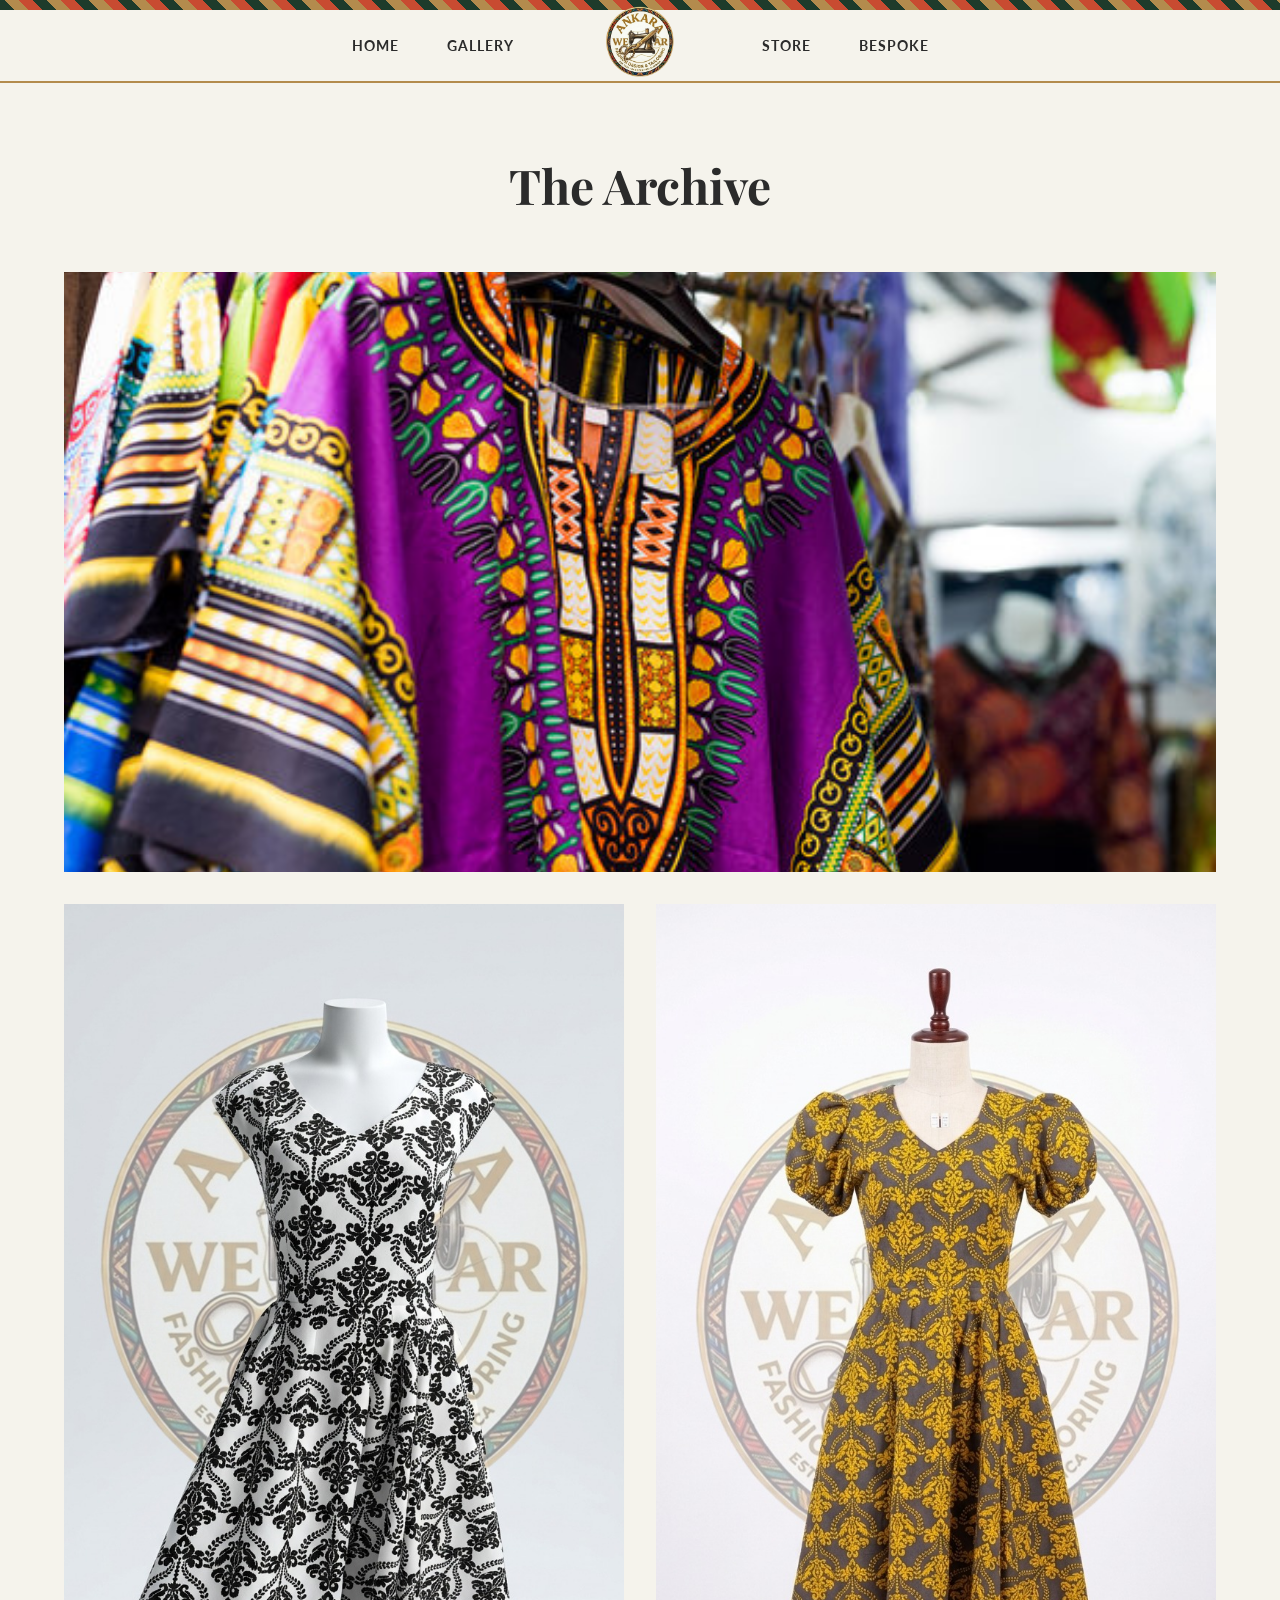
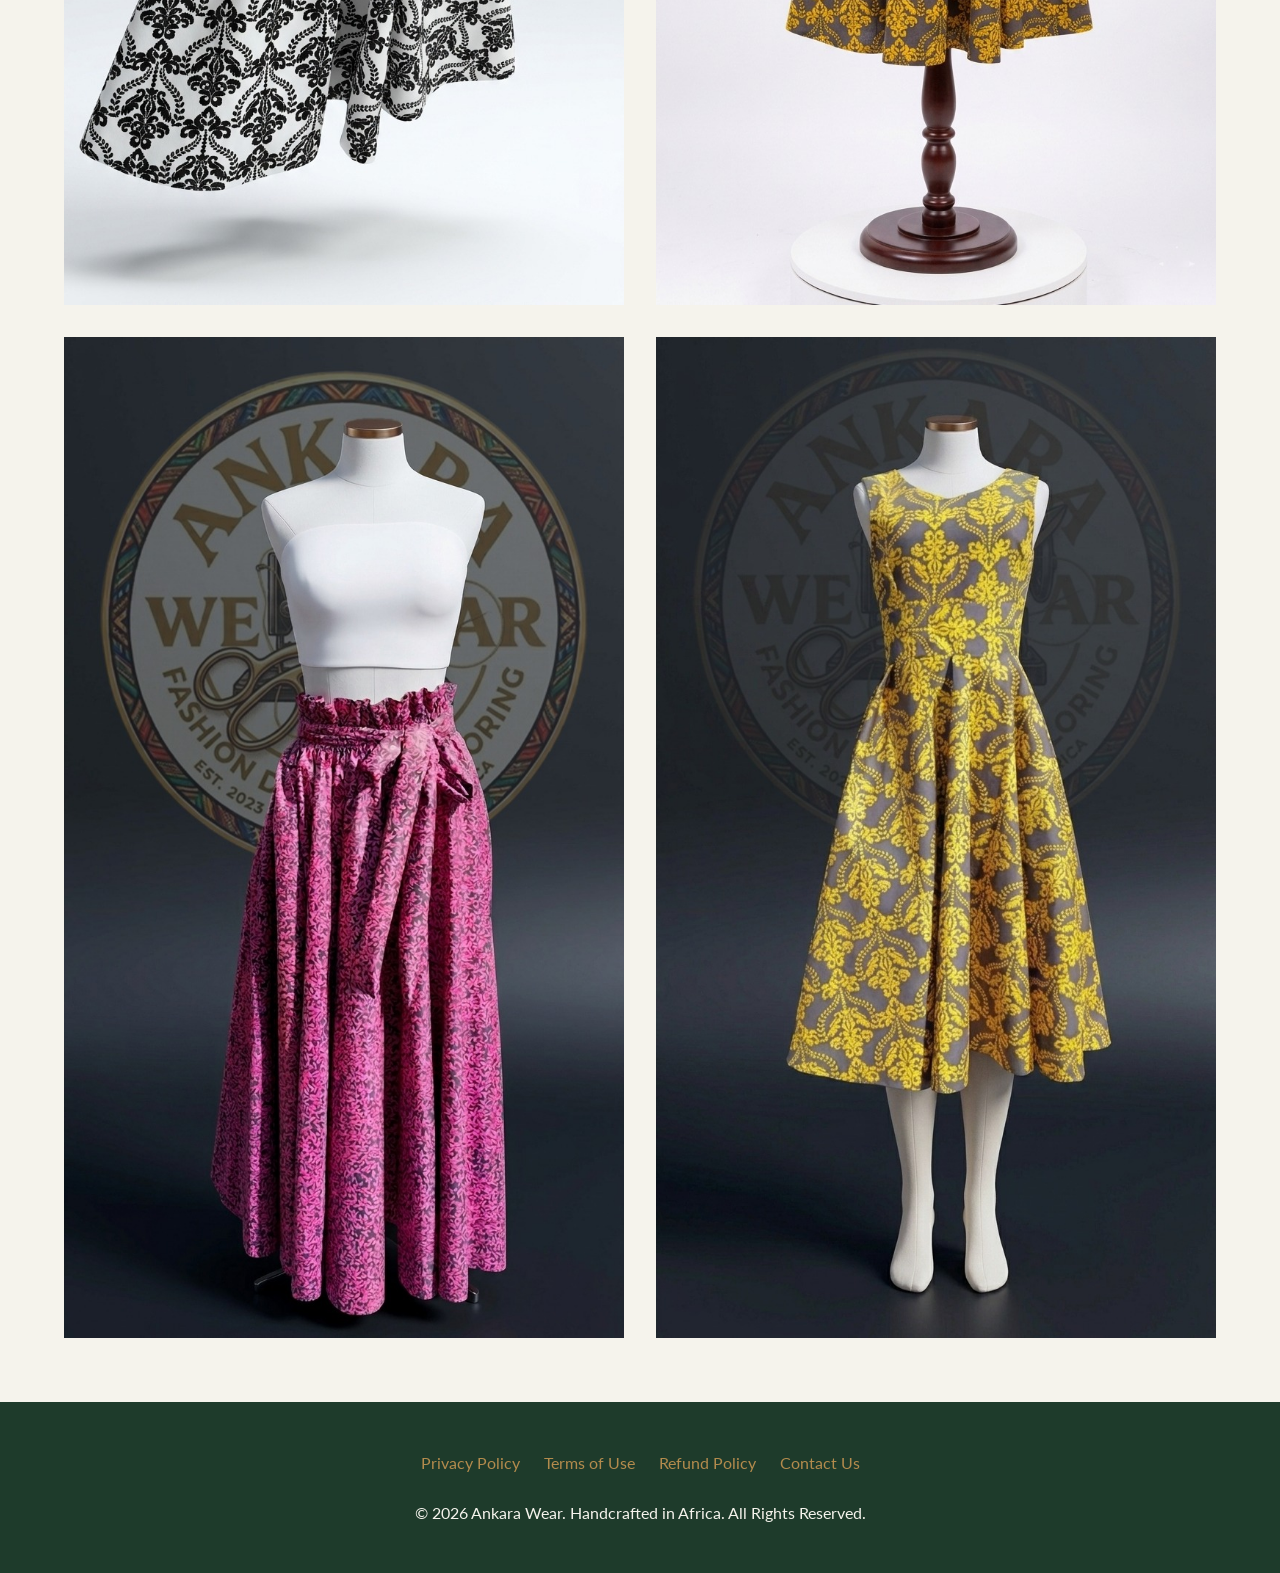
<file: gallery.html>
<!DOCTYPE html>
<html lang="en">
<head>
    <meta charset="UTF-8">
    <meta name="viewport" content="width=device-width, initial-scale=1.0">
    <!-- SEO Meta Tags -->
    <meta name="description" content="Ankara Wear offers meticulously handcrafted African fashion and bespoke tailoring. Discover timeless style, richly textured fabrics, and cultural heritage in every stitch.">
    <meta name="keywords" content="Ankara Wear, African fashion, bespoke tailoring, handcrafted clothing, Ankara prints, African dresses, Mutare tailoring">
    <meta name="author" content="Ankara Wear">
    <title>Ankara Wear | Handcrafted Fashion & Tailoring</title>
    
<!--Favicon-->
<link rel="apple-touch-icon" sizes="180x180" href="images/apple-touch-icon.png">
<link rel="icon" type="image/png" sizes="32x32" href="images/favicon-32x32.png">
<link rel="icon" type="image/png" sizes="16x16" href="images/favicon-16x16.png">
<link rel="manifest" href="images/site.webmanifest">   

    <link rel="stylesheet" href="styles.css">

    <style>
        .gallery-container { padding: 4rem 5%; }
        .gallery-title { text-align: center; font-family: var(--font-heading); font-size: 3rem; margin-bottom: 3rem; }
        
        .masonry-layout {
            display: grid;
            grid-template-columns: repeat(2, 1fr);
            gap: 2rem;
        }
        .masonry-item { overflow: hidden; }
        .masonry-item img {
            width: 100%;
            height: 100%;
            object-fit: cover;
            transition: transform 0.5s ease;
        }
        .masonry-item:hover img { transform: scale(1.05); }
        .masonry-item.large { grid-column: span 2; height: 600px; }
        
        @media (max-width: 768px) {
            .masonry-layout { grid-template-columns: 1fr; }
            .masonry-item.large { grid-column: span 1; height: auto; }
        }
    </style>
</head>
<body>

    <div class="pattern-border"></div>
    
    <header>
        <div class="hamburger">
            <span></span><span></span><span></span>
        </div>
        
        <div class="logo-container">
            <img src="images/logo.png" alt="Ankara Wear Logo">
        </div>

        <nav id="main-nav">
            <a href="index.html">Home</a>
            <a href="gallery.html">Gallery</a>
            <a href="store.html">Store</a>
            <a href="bespoke.html">Bespoke</a>
        </nav>
    </header>

    <div class="gallery-container">
        <h1 class="gallery-title">The Archive</h1>
        <div class="masonry-layout">
            <div class="masonry-item large">
                <img src="images/22.jpg" alt=" Ankara gown">
            </div>
            <div class="masonry-item">
                <img src="images/store/17.jpeg" alt="Close up of one of our dresses">
            </div>
            <div class="masonry-item">
                <img src="images/store/16.jpeg" alt="Close up of one of our dresses">
            </div>
            <div class="masonry-item">
                <img src="images/store/18.jpeg" alt="Close up of one of our dresses">
            </div>
            <div class="masonry-item">
                <img src="images/store/9.jpeg" alt="Close up of one of our dresses">
            </div>


        </div>
    </div>

    <footer>
        <div class="footer-links">
            <a href="privacy.html">Privacy Policy</a>
            <a href="terms.html">Terms of Use</a>
            <a href="refund.html">Refund Policy</a>
            <a href="bespoke.html">Contact Us</a>
        </div>
        <p>&copy; 2026 Ankara Wear. Handcrafted in Africa. All Rights Reserved.</p>
    </footer>

    <script src="script.js"></script>
</body>
</html>
</file>
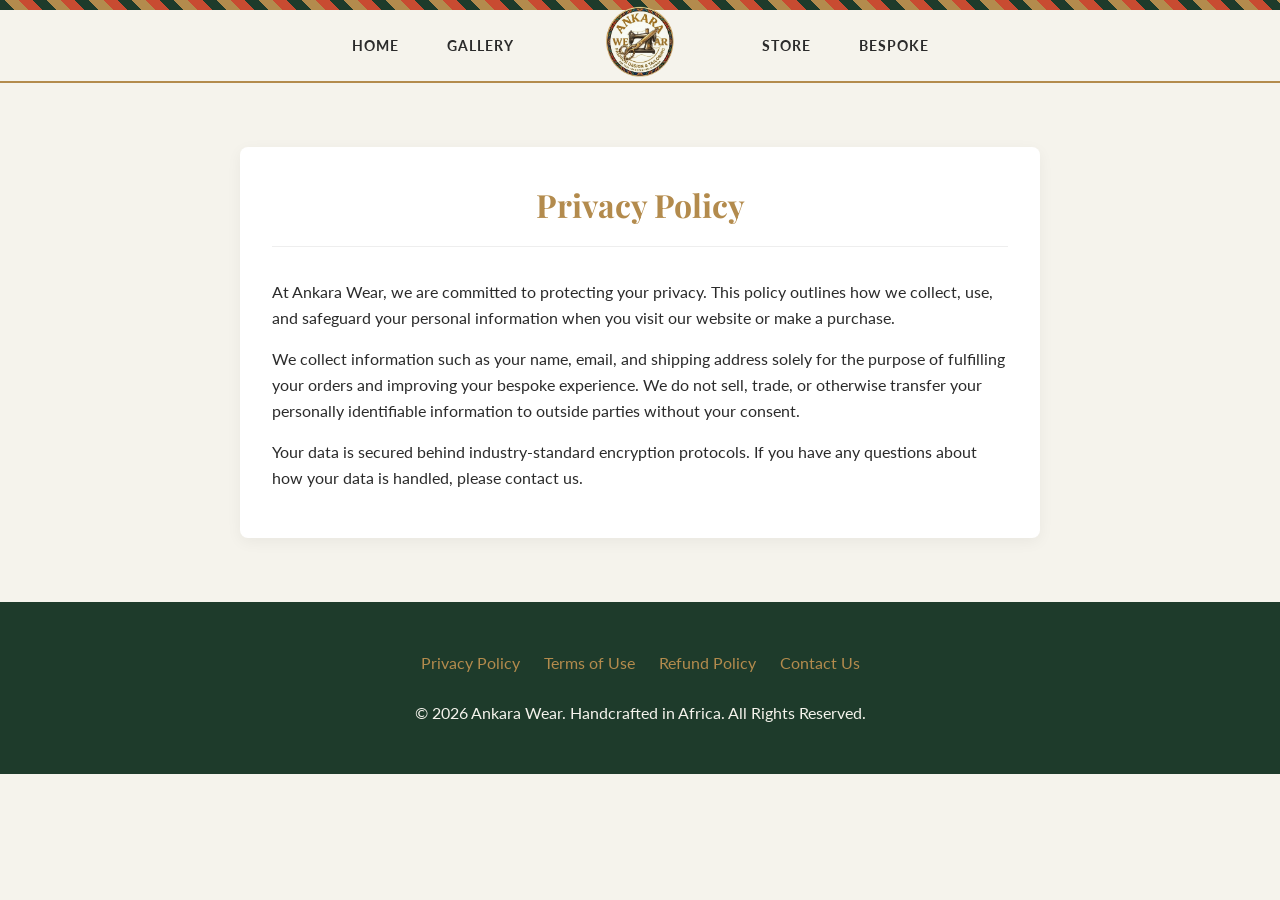
<file: privacy.html>
<!DOCTYPE html>
<html lang="en">
<head>
    <meta charset="UTF-8">
    <meta name="viewport" content="width=device-width, initial-scale=1.0">
    <meta name="description" content="Ankara Wear Privacy Policy. Learn how we protect your data.">
    <title>Privacy Policy | Ankara Wear</title>

<!--Favicon-->
<link rel="apple-touch-icon" sizes="180x180" href="images/apple-touch-icon.png">
<link rel="icon" type="image/png" sizes="32x32" href="images/favicon-32x32.png">
<link rel="icon" type="image/png" sizes="16x16" href="images/favicon-16x16.png">
<link rel="manifest" href="images/site.webmanifest">   

    <link rel="stylesheet" href="styles.css">
</head>
<body>
    <div class="pattern-border"></div>
    
    <header>
        <div class="hamburger">
            <span></span><span></span><span></span>
        </div>
        
        <div class="logo-container">
            <img src="images/logo.png" alt="Ankara Wear Logo">
        </div>

        <nav id="main-nav">
            <a href="index.html">Home</a>
            <a href="gallery.html">Gallery</a>
            <a href="store.html">Store</a>
            <a href="bespoke.html">Bespoke</a>
        </nav>
    </header>

    <div class="policy-container">
        <h1>Privacy Policy</h1>
        <div class="policy-content">
            <p>At Ankara Wear, we are committed to protecting your privacy. This policy outlines how we collect, use, and safeguard your personal information when you visit our website or make a purchase.</p>
            <p>We collect information such as your name, email, and shipping address solely for the purpose of fulfilling your orders and improving your bespoke experience. We do not sell, trade, or otherwise transfer your personally identifiable information to outside parties without your consent.</p>
            <p>Your data is secured behind industry-standard encryption protocols. If you have any questions about how your data is handled, please contact us.</p>
        </div>
    </div>

    <footer>
        <div class="footer-links">
            <a href="privacy.html">Privacy Policy</a>
            <a href="terms.html">Terms of Use</a>
            <a href="refund.html">Refund Policy</a>
            <a href="bespoke.html">Contact Us</a>
        </div>
        <p>&copy; 2026 Ankara Wear. Handcrafted in Africa. All Rights Reserved.</p>
    </footer>
    <script src="script.js"></script>
</body>
</html>
</file>
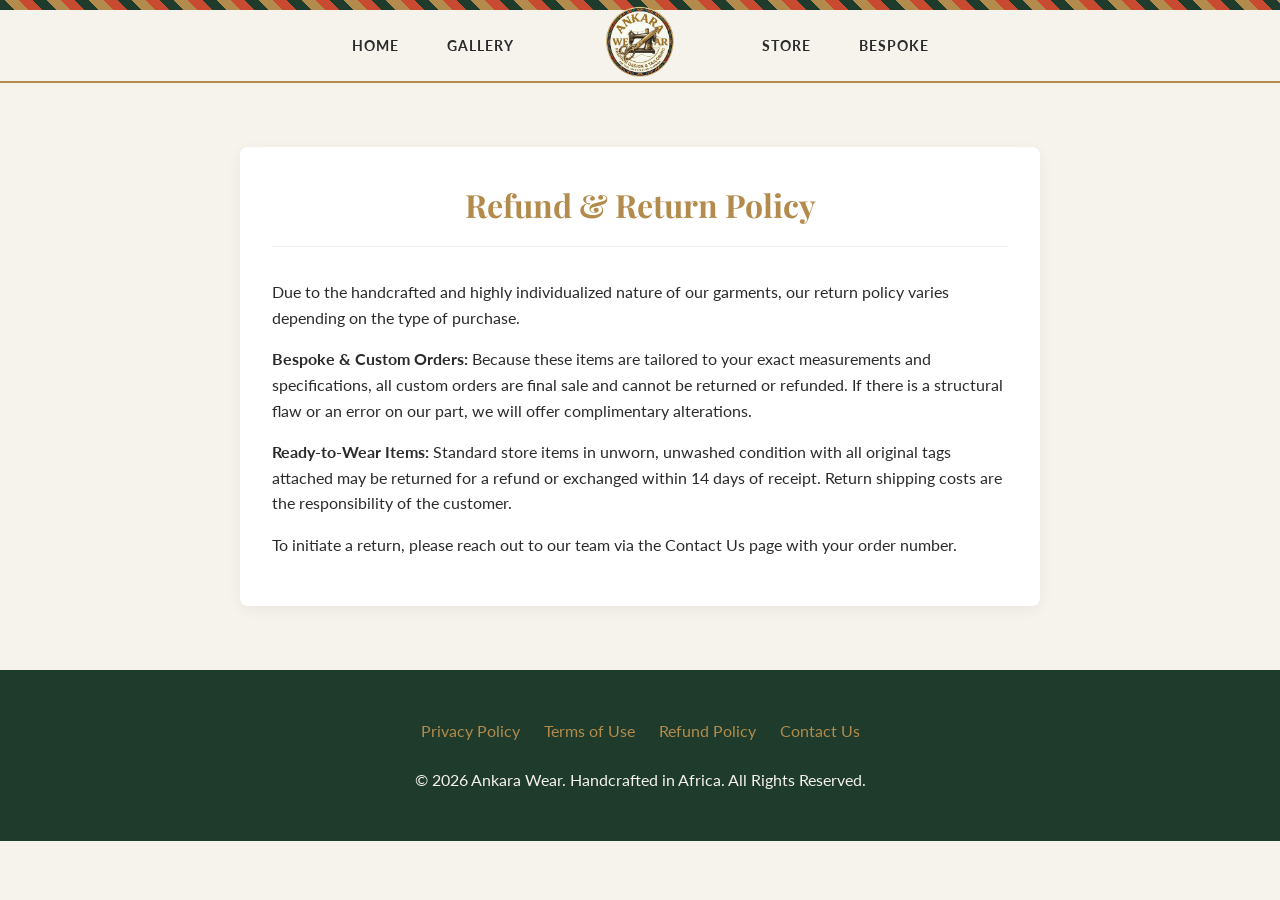
<file: refund.html>
<!DOCTYPE html>
<html lang="en">
<head>
    <meta charset="UTF-8">
    <meta name="viewport" content="width=device-width, initial-scale=1.0">
    <meta name="description" content="Ankara Wear Refund and Return Policy.">
    <title>Refund Policy | Ankara Wear</title>

<!--Favicon-->
<link rel="apple-touch-icon" sizes="180x180" href="images/apple-touch-icon.png">
<link rel="icon" type="image/png" sizes="32x32" href="images/favicon-32x32.png">
<link rel="icon" type="image/png" sizes="16x16" href="images/favicon-16x16.png">
<link rel="manifest" href="images/site.webmanifest">   

    <link rel="stylesheet" href="styles.css">
</head>
<body>
    <div class="pattern-border"></div>
    
    <header>
        <div class="hamburger">
            <span></span><span></span><span></span>
        </div>
        
        <div class="logo-container">
            <img src="images/logo.png" alt="Ankara Wear Logo">
        </div>

        <nav id="main-nav">
            <a href="index.html">Home</a>
            <a href="gallery.html">Gallery</a>
            <a href="store.html">Store</a>
            <a href="bespoke.html">Bespoke</a>
        </nav>
    </header>

    <div class="policy-container">
        <h1>Refund & Return Policy</h1>
        <div class="policy-content">
            <p>Due to the handcrafted and highly individualized nature of our garments, our return policy varies depending on the type of purchase.</p>
            <p><strong>Bespoke & Custom Orders:</strong> Because these items are tailored to your exact measurements and specifications, all custom orders are final sale and cannot be returned or refunded. If there is a structural flaw or an error on our part, we will offer complimentary alterations.</p>
            <p><strong>Ready-to-Wear Items:</strong> Standard store items in unworn, unwashed condition with all original tags attached may be returned for a refund or exchanged within 14 days of receipt. Return shipping costs are the responsibility of the customer.</p>
            <p>To initiate a return, please reach out to our team via the Contact Us page with your order number.</p>
        </div>
    </div>

    <footer>
        <div class="footer-links">
            <a href="privacy.html">Privacy Policy</a>
            <a href="terms.html">Terms of Use</a>
            <a href="refund.html">Refund Policy</a>
            <a href="bespoke.html">Contact Us</a>
        </div>
        <p>&copy; 2026 Ankara Wear. Handcrafted in Africa. All Rights Reserved.</p>
    </footer>
    <script src="script.js"></script>
</body>
</html>
</file>
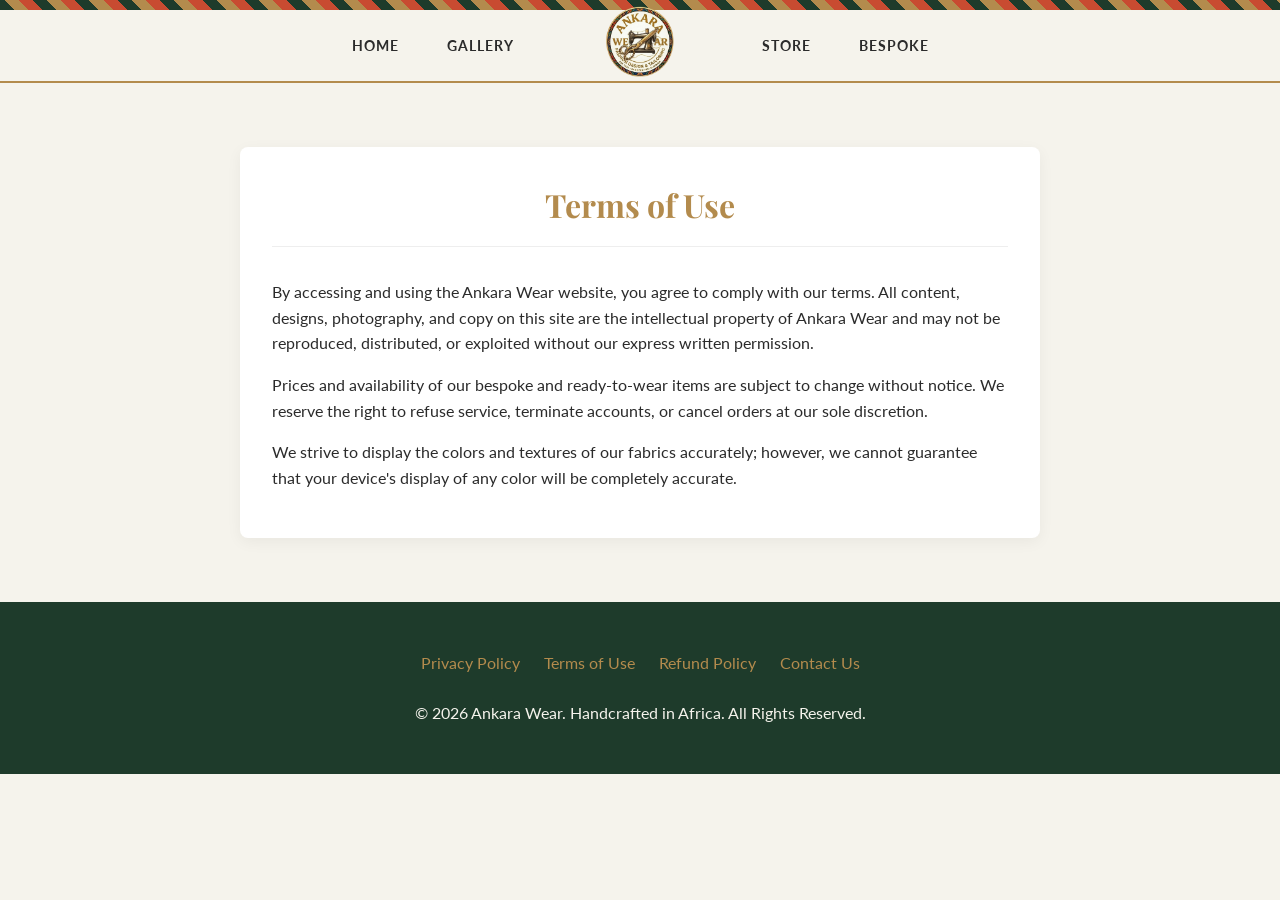
<file: terms.html>
<!DOCTYPE html>
<html lang="en">
<head>
    <meta charset="UTF-8">
    <meta name="viewport" content="width=device-width, initial-scale=1.0">
    <meta name="description" content="Terms of Use for Ankara Wear.">
    <title>Terms of Use | Ankara Wear</title>

<!--Favicon-->
<link rel="apple-touch-icon" sizes="180x180" href="images/apple-touch-icon.png">
<link rel="icon" type="image/png" sizes="32x32" href="images/favicon-32x32.png">
<link rel="icon" type="image/png" sizes="16x16" href="images/favicon-16x16.png">
<link rel="manifest" href="images/site.webmanifest">   

    <link rel="stylesheet" href="styles.css">
</head>
<body>
    <div class="pattern-border"></div>
    
    <header>
        <div class="hamburger">
            <span></span><span></span><span></span>
        </div>
        
        <div class="logo-container">
            <img src="images/logo.png" alt="Ankara Wear Logo">
        </div>

        <nav id="main-nav">
            <a href="index.html">Home</a>
            <a href="gallery.html">Gallery</a>
            <a href="store.html">Store</a>
            <a href="bespoke.html">Bespoke</a>
        </nav>
    </header>

    <div class="policy-container">
        <h1>Terms of Use</h1>
        <div class="policy-content">
            <p>By accessing and using the Ankara Wear website, you agree to comply with our terms. All content, designs, photography, and copy on this site are the intellectual property of Ankara Wear and may not be reproduced, distributed, or exploited without our express written permission.</p>
            <p>Prices and availability of our bespoke and ready-to-wear items are subject to change without notice. We reserve the right to refuse service, terminate accounts, or cancel orders at our sole discretion.</p>
            <p>We strive to display the colors and textures of our fabrics accurately; however, we cannot guarantee that your device's display of any color will be completely accurate.</p>
        </div>
    </div>

    <footer>
        <div class="footer-links">
            <a href="privacy.html">Privacy Policy</a>
            <a href="terms.html">Terms of Use</a>
            <a href="refund.html">Refund Policy</a>
            <a href="bespoke.html">Contact Us</a>
        </div>
        <p>&copy; 2026 Ankara Wear. Handcrafted in Africa. All Rights Reserved.</p>
    </footer>
    <script src="script.js"></script>
</body>
</html>
</file>
<file: styles.css>
/* styles.css */
@import url('https://fonts.googleapis.com/css2?family=Playfair+Display:ital,wght@0,400;0,600;1,400&family=Lato:wght@300;400;700&display=swap');

:root {
    --primary-bg: #f5f3ec; /* Cream/Beige from mockup */
    --secondary-bg: #1e3b2b; /* Forest Green */
    --accent-gold: #b38b4d;
    --text-dark: #2b2b2b;
    --text-light: #f5f3ec;
    --font-heading: 'Playfair Display', serif;
    --font-body: 'Lato', sans-serif;
}

* {
    margin: 0;
    padding: 0;
    box-sizing: border-box;
}

body {
    font-family: var(--font-body);
    background-color: var(--primary-bg);
    color: var(--text-dark);
    line-height: 1.6;
}

/* --- NAVIGATION & HEADER --- */
header {
    display: flex;
    justify-content: space-between;
    align-items: center;
    padding: 1.5rem 5%;
    background-color: var(--primary-bg);
    border-bottom: 2px solid var(--accent-gold);
    position: sticky;
    top: 0;
    z-index: 1000;
}

.logo-container {
    text-align: center;
    flex: 1;
}

.logo-container img {
    height: 80px; /* Adjust based on your logo export */
}

nav {
    display: flex;
    flex: 1;
    justify-content: center;
    gap: 2rem;
}

nav a {
    text-decoration: none;
    color: var(--text-dark);
    font-weight: 700;
    text-transform: uppercase;
    letter-spacing: 1px;
    font-size: 0.9rem;
    transition: color 0.3s ease;
}

nav a:hover {
    color: var(--accent-gold);
}

/* Mobile Burger Menu */
.hamburger {
    display: none;
    cursor: pointer;
    flex-direction: column;
    gap: 5px;
}

.hamburger span {
    width: 25px;
    height: 3px;
    background-color: var(--text-dark);
    transition: all 0.3s ease;
}

@media (max-width: 768px) {
    nav {
        display: none; /* Hidden by default on mobile */
        flex-direction: column;
        position: absolute;
        top: 100%;
        left: 0;
        width: 100%;
        background-color: var(--primary-bg);
        padding: 2rem 0;
        text-align: center;
        border-bottom: 2px solid var(--accent-gold);
    }
    nav.active {
        display: flex;
    }
    .hamburger {
        display: flex;
    }
    header {
        justify-content: space-between;
    }
    .logo-container {
        flex: 0;
    }
}

/* --- BUTTONS & ACCENTS --- */
.btn-primary {
    background-color: var(--secondary-bg);
    color: var(--text-light);
    padding: 10px 24px;
    border: 2px solid var(--secondary-bg);
    text-decoration: none;
    font-weight: bold;
    border-radius: 4px;
    transition: all 0.3s ease;
    display: inline-block;
    cursor: pointer;
}

.btn-primary:hover {
    background-color: transparent;
    color: var(--secondary-bg);
}

.pattern-border {
    height: 10px;
    background: repeating-linear-gradient(
        45deg,
        var(--secondary-bg),
        var(--secondary-bg) 10px,
        var(--accent-gold) 10px,
        var(--accent-gold) 20px,
        #c84b31 20px,
        #c84b31 30px
    ); /* Simulated African print border from mockup */
}

/* --- FOOTER --- */
footer {
    background-color: var(--secondary-bg);
    color: var(--text-light);
    padding: 3rem 5%;
    text-align: center;
}

.footer-links {
    display: flex;
    justify-content: center;
    gap: 1.5rem;
    margin-bottom: 1.5rem;
    flex-wrap: wrap;
}

.footer-links a {
    color: var(--accent-gold);
    text-decoration: none;
}

.footer-links a:hover {
    text-decoration: underline;
}




/* --- policies --- */
/* Add to styles.css */
.policy-container {
    max-width: 800px;
    margin: 4rem auto;
    padding: 2rem;
    background: #fff;
    border-radius: 8px;
    box-shadow: 0 4px 15px rgba(0,0,0,0.05);
}
.policy-container h1 { 
    font-family: var(--font-heading); 
    color: var(--accent-gold); 
    margin-bottom: 2rem; 
    text-align: center; 
    border-bottom: 1px solid #eee; 
    padding-bottom: 1rem; 
}
.policy-content p { 
    margin-bottom: 1rem; 
    color: var(--text-dark);
}

/* --- GLOBAL FIXES --- */
html, body {
    overflow-x: hidden; /* Prevents horizontal scroll globally */
}

img {
    max-width: 100%;
    height: auto; /* Ensures images scale proportionally */
}

/* --- UNIFIED HEADER & NAV STYLES --- */
header {
    position: relative;
    display: flex;
    align-items: center;
    justify-content: space-between;
}

.logo-container {
    flex: none;
    z-index: 10;
}

#main-nav {
    display: flex;
    align-items: center;
}

/* Desktop View */
@media (min-width: 769px) {
    .hamburger { display: none; }
    header { justify-content: center; }
    
    .logo-container {
        position: absolute;
        left: 50%;
        transform: translateX(-50%);
    }
    
    #main-nav {
        width: 100%;
        justify-content: center;
        gap: 3rem;
    }
    
    /* Creates the split gap for the logo in the center */
    #main-nav a:nth-child(2) {
        margin-right: 200px; 
    }
}

/* Mobile View */
@media (max-width: 768px) {
    header { padding: 1rem 5%; }
    
    #main-nav {
        display: none;
        flex-direction: column;
        position: absolute;
        top: 100%;
        left: 0;
        width: 100%;
        background-color: var(--primary-bg, #f5f3ec);
        padding: 2rem 0;
        text-align: center;
        border-bottom: 2px solid var(--accent-gold, #b38b4d);
        gap: 1.5rem;
        z-index: 999;
    }
    
    #main-nav.active {
        display: flex;
    }
    
    /* Reset the desktop split gap */
    #main-nav a:nth-child(2) {
        margin-right: 0;
    }
}
</file>
